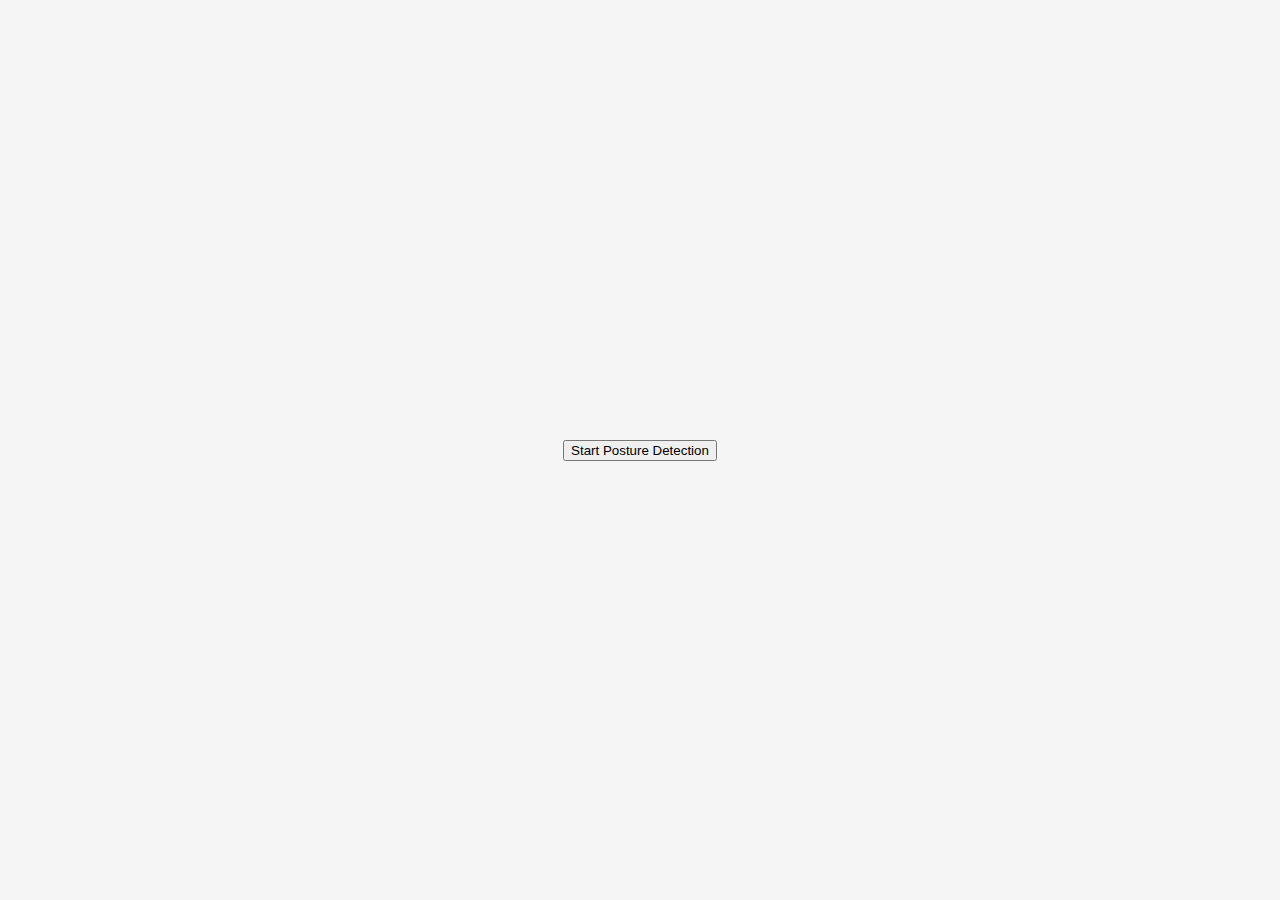
<file: index.html>
<!DOCTYPE html>
<html lang="en">
<head>
    <meta charset="UTF-8">
    <meta name="viewport" content="width=device-width, initial-scale=1.0">
    <title>Posture Detection</title>
    <link rel="stylesheet" href="styles.css">
</head>
<body>
    <div id="startContainer">
        <button id="startButton">Start Posture Detection</button>
    </div>
    <div id="postureContainer" style="display: none;">
        <h1 id="postureTitle">Posture Detection</h1>
        <p id="postureMessage">Monitoring your posture...</p>
    </div>

    <script src="script.js"></script>
</body>
</html>
</file>
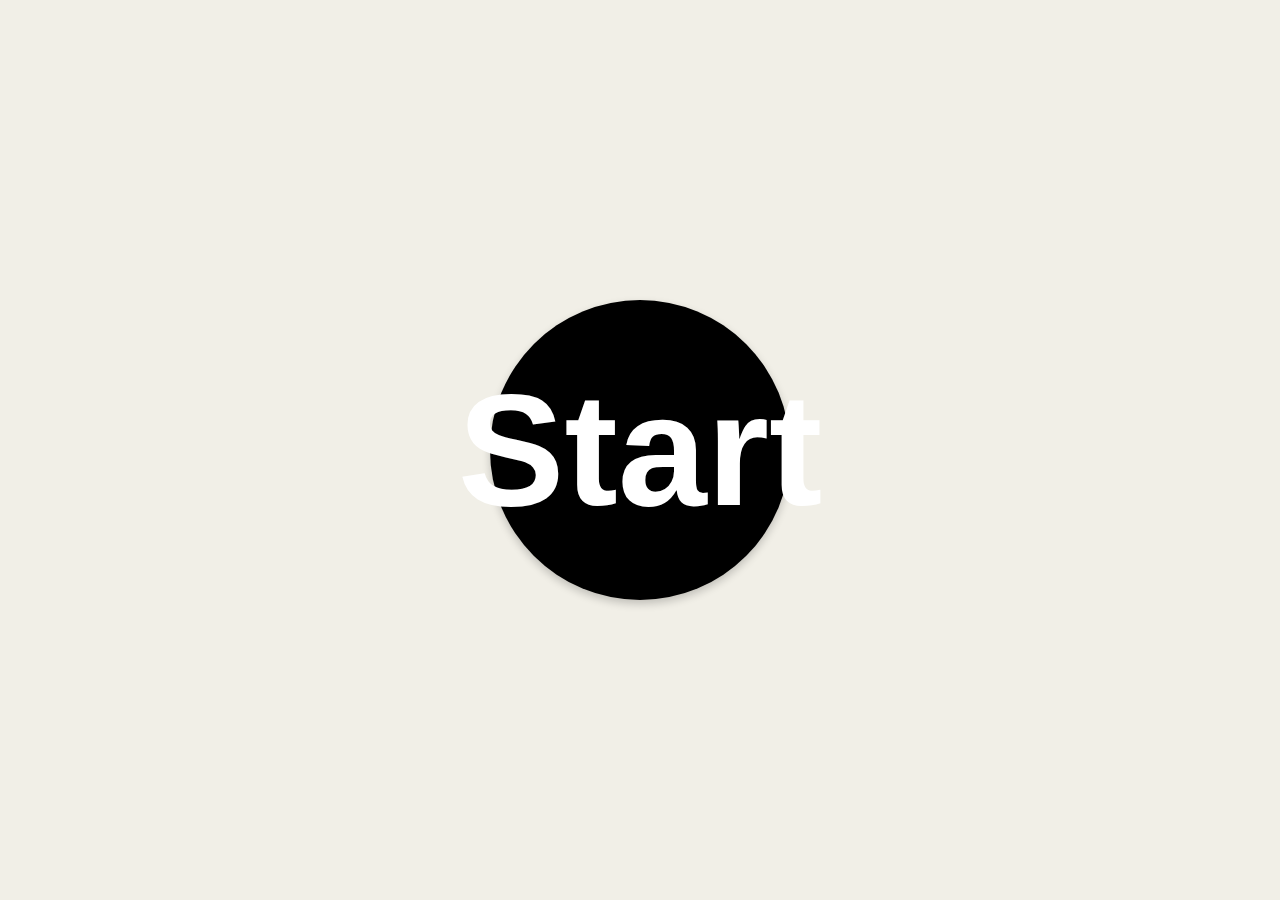
<file: templates/index.html>
<!DOCTYPE html>
<html lang="en">
<head>
    <meta charset="UTF-8">
    <meta name="viewport" content="width=device-width, initial-scale=1.0">
    <title>Posture Detection</title>
    <link rel="stylesheet" href="../static/styles.css">
</head>
<body>
    <div id="startContainer">
        <div id="startButton">
            <span>Start</span>
        </div>
    </div>
    <div id="postureContainer" style="display: none;">
        <h1 id="postureMessage">Monitoring your posture...</h1>
    </div>
    <div id="stopContainer" style="display: none;">
        <button id="stopButton">Stop Monitoring</button>
    </div>
    <div id="timer" style="font-size: 24px; margin-top: 20px; display: none;">Time: 0s</div>

    <script src="../static/script.js"></script>
</body>
</html>
</file>
<file: styles.css>
body {
    font-family: Arial, sans-serif;
    text-align: center;
    margin: 0;
    padding: 0;
    height: 100vh;
    background-color: #f5f5f5; /* White background for the whole page */
    display: flex;
    justify-content: center; /* Center the container horizontally */
    align-items: center; /* Center the container vertically */
}

#postureContainer {
    width: 100%; /* Full width */
    height: 420px; /* Adjust this value to control the height */
    padding: 20px;
    border-radius: 10px;
    color: white; /* Text color */
    display: flex;
    flex-direction: column; /* Stack items vertically */
    justify-content: center; /* Center content vertically */
    align-items: center; /* Center content horizontally */  
}

.green {
    background-color: green; /* Background color for good posture */
}

.red {
    background-color: red; /* Background color for bad posture */
}

h1, p {
    margin: 0; /* Remove default margins */
}

#postureMessage {
    display: inline-block; /* Inline-block to allow background color */
    padding: 10px; /* Padding for the message */
    border-radius: 5px; /* Rounded corners for the message box */
}
</file>
<file: static/styles.css>
body {
    font-family: 'Helvetica Neue', Arial, sans-serif;
    text-align: center;
    margin: 0; /* Remove default margin */
    padding: 0; /* Remove default padding */
    height: 100vh; /* Full viewport height */
    background-color: #f1efe7; /* Updated background color */
    display: flex;
    flex-direction: column; /* Align items vertically */
    justify-content: center; /* Center items vertically */
    align-items: center; /* Center items horizontally */
}

#logoContainer {
    width: 100%; /* Full width */
    display: flex; /* Use flexbox for centering */
    justify-content: center; /* Center horizontally */
    margin-bottom: 20px; /* Add some space below the logo */
}

#logo {
    width: 100%; /* Fill the width */
    max-width: 600px; /* Adjust as needed */
    height: auto; /* Maintain aspect ratio */
}

#startContainer {
    display: flex;
    justify-content: center;
    align-items: center;
    height: auto; /* Change height to auto */
    padding: 20px; /* Add some padding */
}

#startButton {
    position: relative; /* Set position to relative to ensure it appears above the background */
    z-index: 1; /* Ensure the button appears above the background */
    width: 80vw; /* Responsive width */
    max-width: 300px; /* Maximum width */
    height: 80vw; /* Responsive height */
    max-height: 300px; /* Maximum height */
    border-radius: 50%;
    display: flex;
    justify-content: center;
    align-items: center;
    background-color: #000; /* Black background for the button */
    cursor: pointer;
    font-size: 12.5vw; /* Responsive font size */
    color: white; /* White text color */
    font-weight: bold;
    transition: background-color 0.3s ease, transform 0.3s ease; /* Smooth transition */
    box-shadow: 0 4px 8px rgba(0, 0, 0, 0.2); /* Adding shadow */
}

#startButton:hover {
    background-color: #333; /* Darker shade on hover */
    transform: translateY(-2px); /* Lift effect on hover */
}

#postureContainer {
    width: 92vw; /* Responsive width */
    max-width: 600px; /* Maximum width */
    height: 420px; /* Fixed height */
    padding: 20px;
    display: flex;
    flex-direction: column;
    justify-content: center;
    align-items: center;
    box-shadow: 0 4px 10px rgba(0, 0, 0, 0.3); /* Adding shadow */
}

.green {
    background-color: #28a745; /* Green for good posture */
}

.red {
    background-color: #dc3545; /* Red for bad posture */
}

#stopContainer {
    width: 100vw; /* Fill the entire width of the viewport */
}

#stopButton {
    width: 101vw; /* Fill the width of the stopContainer */
    height: 60px; /* Desired height */
    background-color: #ff4d4d; /* Red background for stop button */
    color: white; /* Text color */
    font-size: 24px; /* Font size for text */
    font-weight: bold; /* Make text bold */
    border: none; /* No border */
    cursor: pointer; /* Pointer cursor on hover */
    text-align: center; /* Center the text */
    margin: 0; /* Remove margin */
    padding: 0; /* Remove padding */
    transition: background-color 0.3s ease, transform 0.3s ease; /* Smooth transition */
    box-shadow: 0 4px 10px rgba(0, 0, 0, 0.2); /* Adding shadow */
}

#stopButton:hover {
    background-color: #d13f3f; /* Darker shade on hover */
    transform: translateY(-2px); /* Lift effect on hover */
}

#timer {
    font-size: 36px; /* Increase font size for timer */
    margin-top: 20px;
    font-weight: 500; /* Slightly bolder font weight */
    color: black; /* Orange color for timer */
}

h1 {
    font-size: 30px; /* Set h1 font size */
    color: black; /* Black text color for headings */
    margin-bottom: 10px; /* Spacing below heading */
}

p {
    font-size: 18px; /* Set paragraph font size */
    color: #333; /* Darker text color for paragraphs */
}
</file>
